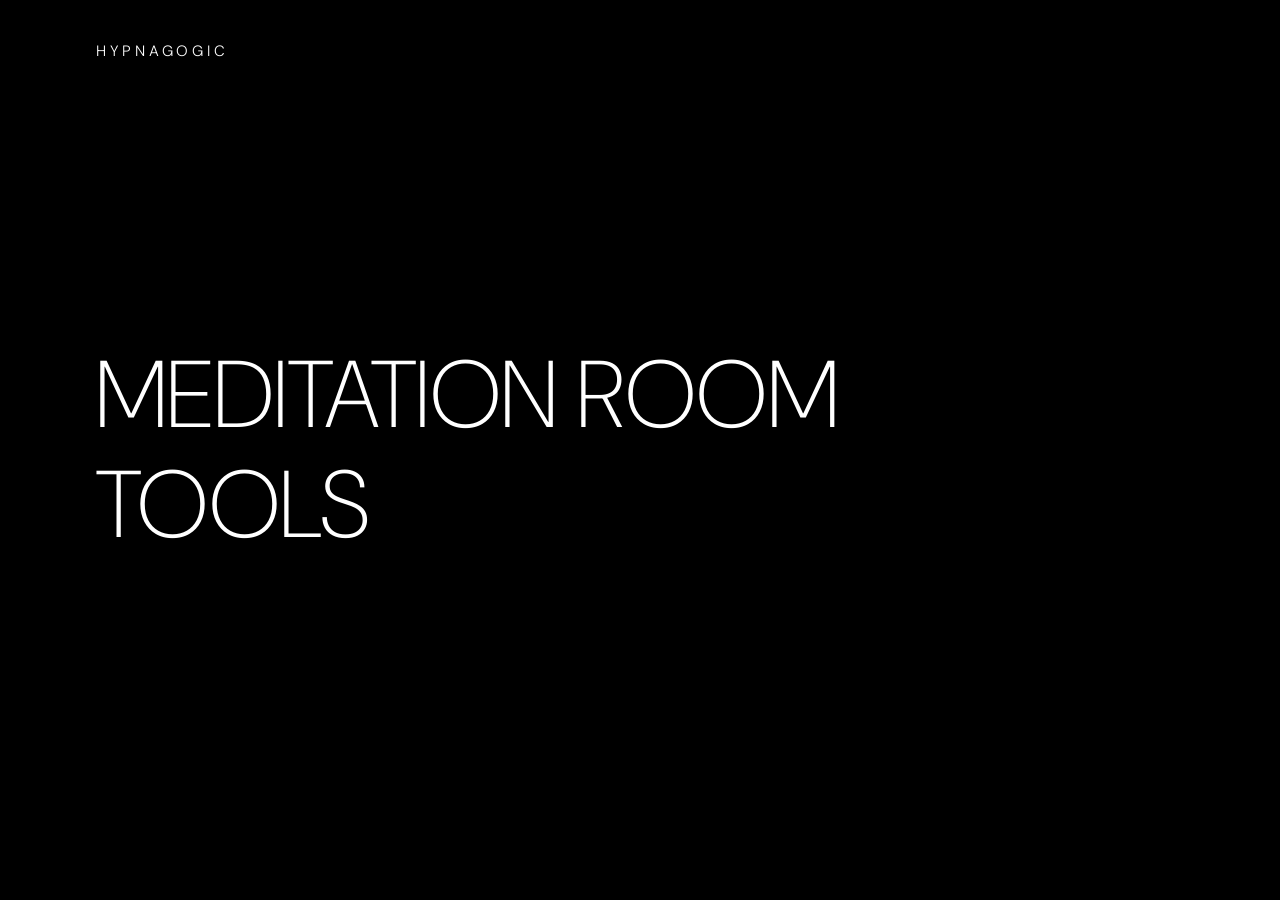
<file: site/index.html>
<!doctype html>
<html lang="en">
<head>
<meta charset="utf-8">
<meta name="viewport" content="width=device-width, initial-scale=1">
<title>HYPNAGOGIC</title>
<link rel="icon" type="image/svg+xml" href="assets/favicon.svg?v=3">
<link rel="preconnect" href="https://fonts.gstatic.com" crossorigin>
<link rel="stylesheet" href="https://fonts.googleapis.com/css2?family=DM+Sans:wght@200;300&amp;display=swap">
<style>
  /* 현관 — 검은 방 하나에 문 두 개. 여기는 테마가 없다, 밤뿐이다. */
  * { margin: 0; padding: 0; box-sizing: border-box; }
  html, body { height: 100%; }
  body {
    background: #000;
    color: #fff;
    font-family: 'DM Sans', -apple-system, BlinkMacSystemFont, 'Helvetica Neue', sans-serif;
    -webkit-font-smoothing: antialiased;
    display: flex;
    flex-direction: column;
    justify-content: center;
    overflow: hidden;
  }

  .mark {
    position: fixed;
    top: clamp(28px, 4.5vh, 46px);
    left: var(--gut);
    font-size: 15px;
    font-weight: 300;
    letter-spacing: 0.26em;
    text-transform: uppercase;
    color: #fff;
    text-decoration: none;
  }

  :root { --gut: clamp(26px, 8vw, 96px); }

  nav { padding-left: var(--gut); }

  nav a {
    display: block;
    width: max-content;
    max-width: 100%;
    font-size: clamp(2.1rem, 7.4vw, 6rem);
    font-weight: 200;
    line-height: 1.16;
    letter-spacing: 0.005em;
    text-transform: uppercase;
    color: #fff;
    text-decoration: none;
    transition: opacity 0.45s ease, transform 0.45s ease;
  }

  /* 하나에 손을 얹으면 나머지는 물러선다 */
  nav:hover a { opacity: 0.3; }
  nav a:hover { opacity: 1; transform: translateX(0.14em); }

  nav a:focus-visible { opacity: 1; outline: 1px solid #fff; outline-offset: 10px; }

  @media (prefers-reduced-motion: reduce) {
    nav a { transition: opacity 0.45s ease; }
    nav a:hover { transform: none; }
  }
</style>
</head>
<body>

<a class="mark" href="/">hypnagogic</a>

<nav>
  <a href="room/">Meditation Room</a>
  <a href="tools/">Tools</a>
</nav>

</body>
</html>
</file>
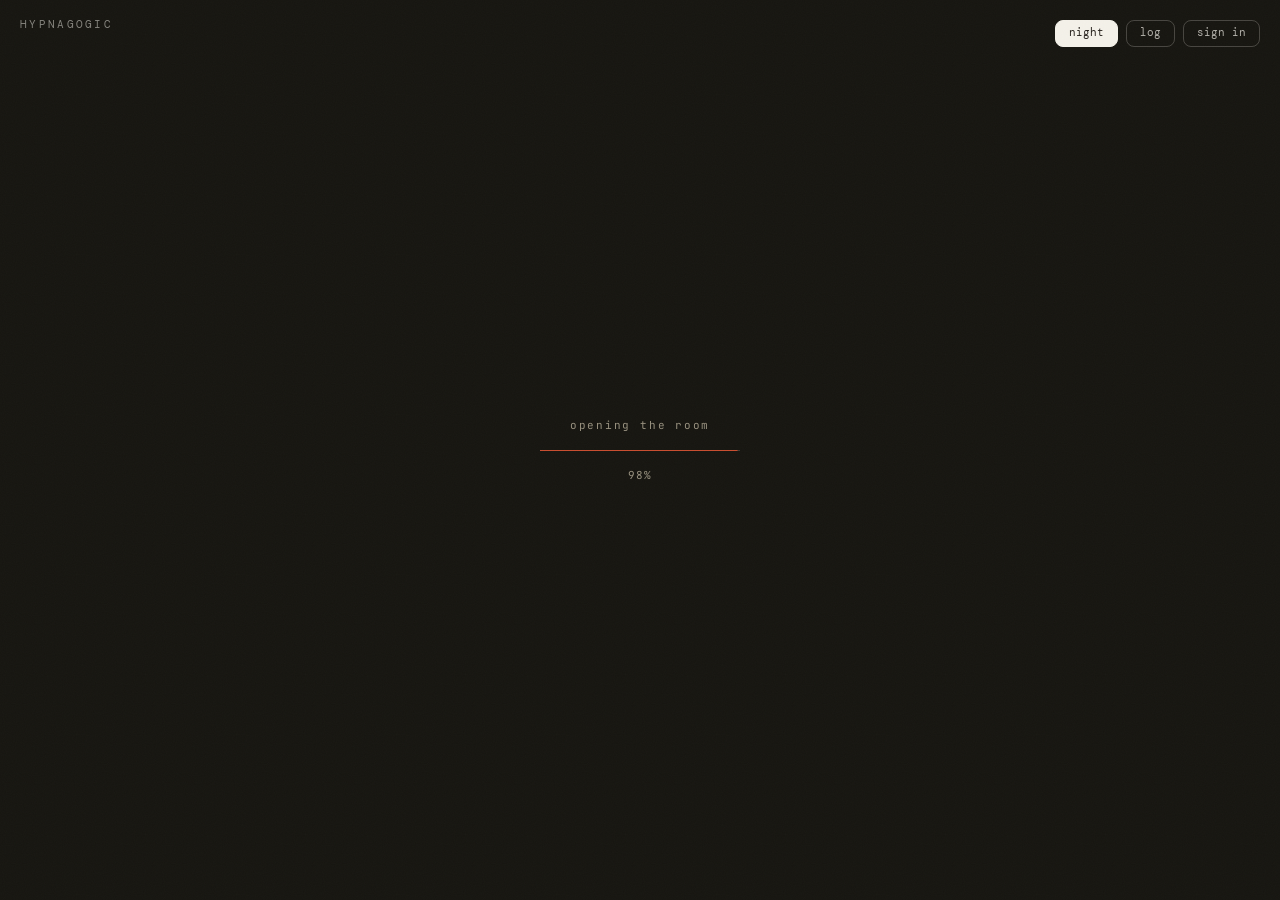
<file: site/room/index.html>
<!doctype html>
<html lang="en">
<head>
<meta charset="utf-8">
<meta name="viewport" content="width=device-width, initial-scale=1">
<title>HYPNAGOGIC — meditation room</title>
<link rel="icon" type="image/svg+xml" href="../assets/favicon.svg?v=3">
<script>(function(){try{localStorage.removeItem('am-theme')}catch(e){}
function clock(){var h=new Date().getHours();return(h>=6&&h<19)?'day':'night'}
function apply(){var ov=null;try{ov=localStorage.getItem('am-theme-override')}catch(e){}
var c=clock();if(ov===c){try{localStorage.removeItem('am-theme-override')}catch(e){}ov=null}
document.documentElement.dataset.theme=ov||c}
apply();addEventListener('storage',function(e){if(e.key==='am-theme-override')apply()});setInterval(apply,60000)
/* 작은 화면 표식 — 폰에서는 필름 바깥이 극장처럼 검다, 낮이든 밤이든.
   첫 페인트 전에 걸어야 로딩 한 장부터 검게 뜬다. room2d.js 의 SMALL 과 같은 잣대 */
if(Math.max(screen.width,screen.height)<1100)document.documentElement.dataset.small='1'})()</script>
<link rel="preconnect" href="https://fonts.gstatic.com" crossorigin>
<link rel="stylesheet" href="https://fonts.googleapis.com/css2?family=JetBrains+Mono:wght@400;500&amp;display=swap">
<link rel="stylesheet" href="https://fonts.googleapis.com/css2?family=Instrument+Serif:ital@0;1&amp;family=DM+Mono:wght@300;400;500&amp;family=DM+Sans:wght@300;400;500&amp;display=swap">
<link rel="stylesheet" href="../assets/style.css?v=26">
<style>
  html, body { height: 100%; overflow: hidden; }
  /* 마당 — 4K 스틸의 backdrop 핑크와 한 몸 (렌더 실측 #E6CBC4) */
  body { background: #e6cbc4; }
  [data-theme="night"] body { background: var(--paper); }

  /* 로딩 — 섬이 다 지어질 때까지 한지 한 장 */
  .load { position: fixed; inset: 0; z-index: 5; background: #e6cbc4;
    display: flex; flex-direction: column; align-items: center; justify-content: center; gap: 14px;
    transition: opacity 0.7s ease, background 0.5s ease; }
  [data-theme="night"] .load { background: var(--paper); }

  /* 폰 — 필름 바깥은 극장처럼 검다. 로딩 한 장도 같은 검정에서 열리고,
     그 위의 글씨는 밤의 것을 빌려 입는다(변수를 여기서 다시 매면 자식이 따라온다) */
  [data-small] body, [data-small] .load { background: #000; }
  [data-small] .load {
    --ink2: #97907E;
    --hair: rgba(229, 223, 208, 0.20);
    --seal: #C94D2F;
  }
  .load.out { opacity: 0; pointer-events: none; }
  .load .l-txt { font-family: var(--mono); font-size: 11px; letter-spacing: 0.16em; color: var(--ink2); }
  .load .l-rail { width: 200px; height: 1px; background: var(--hair); }
  .load .l-rail i { display: block; height: 100%; background: var(--seal); transform-origin: left; transform: scaleX(0); }
  .load .l-pct { font-family: var(--mono); font-size: 11px; letter-spacing: 0.12em; color: var(--ink2); font-variant-numeric: tabular-nums; }

  /* 폰으로 든 손님에게 거는 한마디 — 방은 넓게 지어졌다고. 한 번 접으면 다시 안 뜬다 */
  .wide[hidden] { display: none; }
  .wide { position: fixed; inset: 0; z-index: 40; display: flex; align-items: center; justify-content: center;
    opacity: 0; transition: opacity 0.5s ease; }
  .wide.in { opacity: 1; }
  .wide-back { position: absolute; inset: 0; background: rgba(0, 0, 0, 0.74); }
  .wide-card { position: relative; margin: 0 26px; max-width: 320px; padding: 20px 21px 17px;
    display: flex; flex-direction: column; gap: 11px; border-radius: 12px;
    background: var(--s3-raised); border: 1px solid var(--s3-raised-line); }
  .wide-eyebrow { font: 400 9.5px/1 var(--s3-mono); letter-spacing: 0.22em; text-transform: uppercase; color: var(--s3-ink45); }
  .wide-txt { font: 400 12.5px/1.65 var(--s3-mono); color: var(--s3-ink70); }
  .wide-ok { align-self: flex-start; margin-top: 3px; padding: 8px 15px; border-radius: 8px;
    background: none; border: 1px solid var(--s3-line); color: var(--s3-ink70);
    font: 400 10.5px/1 var(--s3-mono); }
</style>
</head>
<body>

<a class="s3-home" href="../">hypnagogic</a>

<div class="scene" aria-label="the room — every object does one thing"></div>

<div class="load" id="amLoad" role="status" aria-label="loading the room">
  <span class="l-txt">opening the room</span>
  <span class="l-rail"><i id="amLoadFill"></i></span>
  <span class="l-pct" id="amLoadPct">0%</span>
</div>
<script>(function(){
  var box=document.getElementById('amLoad'),pct=document.getElementById('amLoadPct'),fill=document.getElementById('amLoadFill');
  var t0=Date.now(),target=5,prog=0,done=false;
  /* 진짜 바이트로 차오른다 — 방을 이루는 것 전부를 끝까지 받는 동안의 비율(am-progress).
     다 받고 첫 프레임까지 디코드되면 am-ready 가 100 을 채운다. 숨 고르기는 없다:
     이 막대가 다 차면 방 안에서 더 받을 것이 남아 있지 않다 */
  addEventListener('am-progress',function(e){target=Math.max(target,4+e.detail*94)});
  addEventListener('am-ready',function(){target=100});
  if(document.documentElement.dataset.amReady)target=100;
  setTimeout(function(){target=100},52000); /* 안전핀 — 회선이 죽어도 마당은 열린다(room2d 천장 45s 뒤) */
  var iv=setInterval(function(){
    prog=Math.min(target,prog+(target-prog)*0.14+0.15);
    pct.textContent=Math.floor(prog)+'%';
    fill.style.transform='scaleX('+(prog/100)+')';
    if(prog>99.4&&target===100&&Date.now()-t0>850&&!done){
      done=true;clearInterval(iv);
      pct.textContent='100%';fill.style.transform='scaleX(1)';
      setTimeout(function(){box.classList.add('out')},200);
      setTimeout(function(){box.remove()},1150);
    }
  },50);
})()</script>

<div class="wide" id="amWide" role="dialog" aria-labelledby="amWideTxt" hidden>
  <div class="wide-back"></div>
  <div class="wide-card">
    <div class="wide-eyebrow">before you come in</div>
    <p class="wide-txt" id="amWideTxt">the room was built wide. on a phone you see it
      through a letterbox — a desktop opens the whole of it.</p>
    <button type="button" class="wide-ok">come in anyway</button>
  </div>
</div>
<script>(function(){
  /* 폰에서만, 그리고 한 번만 — 접은 기억은 브라우저가 들고 있는다 */
  if(document.documentElement.dataset.small!=='1')return;
  try{if(localStorage.getItem('am-wide-notice'))return}catch(e){}
  var box=document.getElementById('amWide'),shown=false;
  function show(){if(shown)return;shown=true;box.hidden=false;
    requestAnimationFrame(function(){box.classList.add('in')})}
  function hide(){box.classList.remove('in');
    setTimeout(function(){box.hidden=true},550);
    try{localStorage.setItem('am-wide-notice','1')}catch(e){}}
  /* 방이 열리고 한 박자 뒤에 — 로딩 한 장과 겹치지 않게. 필름이 끝내 안 풀려도 말은 건넨다 */
  if(document.documentElement.dataset.amReady)setTimeout(show,1400);
  else addEventListener('am-ready',function(){setTimeout(show,1400)},{once:true});
  setTimeout(show,53000);
  box.querySelector('.wide-ok').addEventListener('click',hide);
  box.querySelector('.wide-back').addEventListener('click',hide);
})()</script>

<script src="../assets/ambient.js?v=9"></script>
<script src="../assets/room2d.js?v=26" defer></script>
<script src="../assets/session.js?v=10" defer></script>
<script src="../assets/vendor/supabase-2.js" defer></script>
<script src="../assets/auth.js?v=2" defer></script>
</body>
</html>
</file>
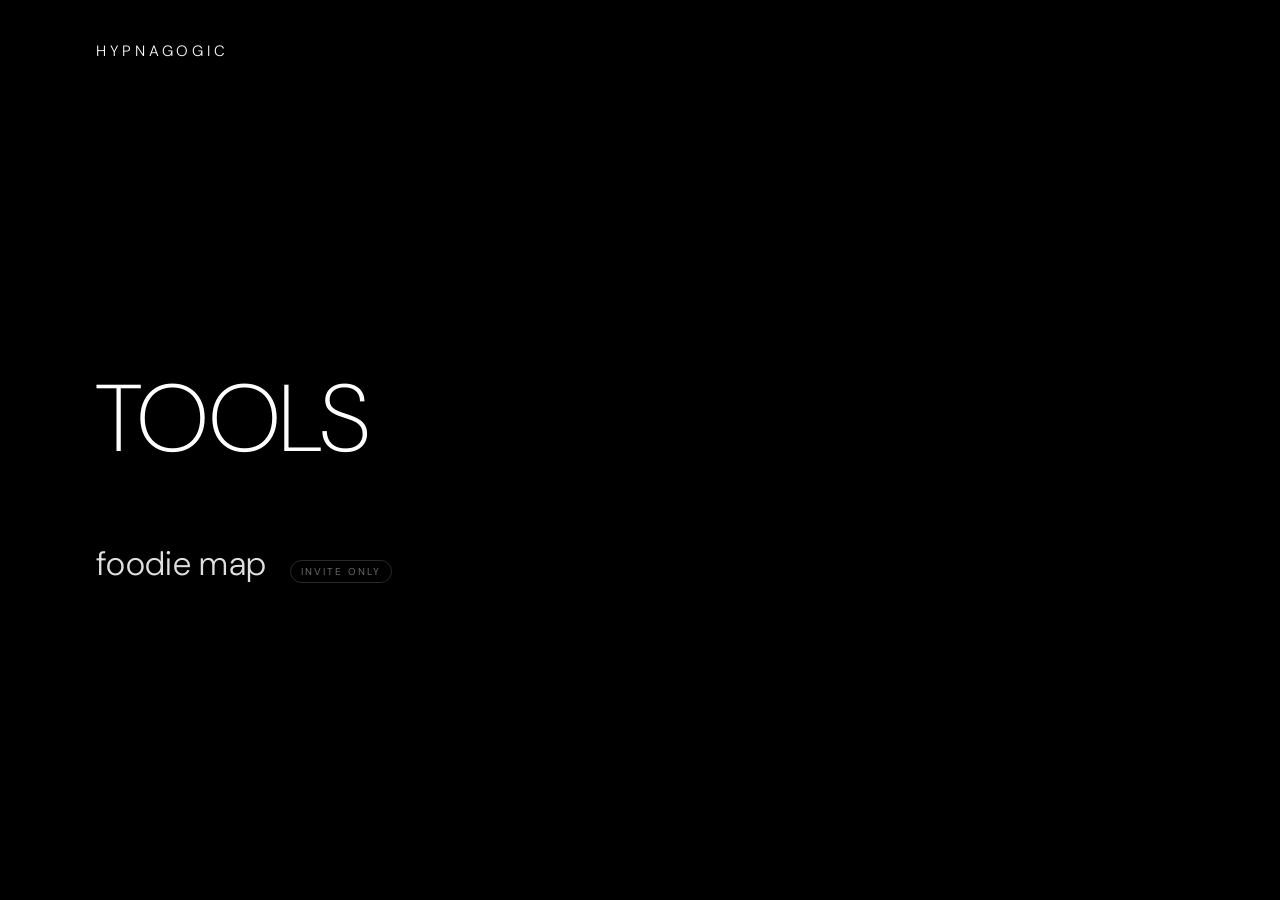
<file: site/tools/index.html>
<!doctype html>
<html lang="en">
<head>
<meta charset="utf-8">
<meta name="viewport" content="width=device-width, initial-scale=1">
<title>HYPNAGOGIC — tools</title>
<meta name="description" content="Things I built and still use.">
<link rel="icon" type="image/svg+xml" href="../assets/favicon.svg?v=3">
<link rel="preconnect" href="https://fonts.gstatic.com" crossorigin>
<link rel="stylesheet" href="https://fonts.googleapis.com/css2?family=DM+Sans:wght@200;300;400&amp;display=swap">
<style>
  /* 목록 하나. 문은 각자 알아서 지킨다 — 여긴 아무것도 잠그지 않는다. */
  * { margin: 0; padding: 0; box-sizing: border-box; }
  :root { --gut: clamp(26px, 8vw, 96px); --dim: rgba(255,255,255,0.42); --line: rgba(255,255,255,0.16); }
  html { height: 100%; }
  body {
    min-height: 100%;
    background: #000; color: #fff;
    font-family: 'DM Sans', -apple-system, BlinkMacSystemFont, 'Helvetica Neue', sans-serif;
    -webkit-font-smoothing: antialiased;
    display: flex; flex-direction: column; justify-content: center;
    padding: clamp(96px, 18vh, 160px) var(--gut) clamp(56px, 12vh, 96px);
  }
  .mark { position: fixed; top: clamp(28px, 4.5vh, 46px); left: var(--gut);
    font-size: 15px; font-weight: 300; letter-spacing: 0.26em; text-transform: uppercase;
    color: #fff; text-decoration: none; }
  h1 { font-size: clamp(2.1rem, 7.4vw, 6rem); font-weight: 200; line-height: 1.16;
    letter-spacing: 0.005em; text-transform: uppercase; }

  ul { list-style: none; margin-top: clamp(2em, 6vh, 3.4em); }

  /* 줄 사이에 선이 없으므로 이름을 늘려 태그와 화살표를 오른쪽 끝까지 밀면
     그 사이가 허공이 된다. 행을 내용 폭에 맞춰 왼쪽으로 모아 붙여 둔다. */
  a.item {
    display: grid;
    grid-template-columns: auto auto auto;
    align-items: baseline;
    column-gap: clamp(12px, 3vw, 24px);
    width: max-content; max-width: 100%;
    padding: clamp(10px, 1.6vh, 16px) 0;
    color: #fff; text-decoration: none;
    transition: padding-left .25s ease, color .25s ease;
  }
  a.item:hover { padding-left: 12px; }
  a.item:hover .name { color: #fff; }
  a.item:hover .arrow { opacity: 1; transform: translateX(0); }

  .name { font-size: clamp(1.25rem, 3.6vw, 2.1rem); font-weight: 300; letter-spacing: 0.01em;
    color: rgba(255,255,255,0.88); transition: color .25s ease; }
  .tag { font-size: 10px; font-weight: 400; letter-spacing: 0.2em; text-transform: uppercase;
    color: var(--dim); border: 1px solid var(--line); border-radius: 999px; padding: 4px 10px; }
  .arrow { font-size: 15px; color: var(--dim); opacity: 0; transform: translateX(-6px);
    transition: opacity .25s ease, transform .25s ease; }
  @media (hover: none) { .arrow { opacity: 1; transform: none; } }
</style>
</head>
<body>
<a class="mark" href="/">hypnagogic</a>

<h1>Tools</h1>

<ul>
  <li>
    <a class="item" href="/tools/foodiemap/">
      <span class="name">foodie map</span>
      <span class="tag">invite only</span>
      <span class="arrow">&rarr;</span>
    </a>
  </li>
</ul>
</body>
</html>
</file>
<file: site/assets/style.css>
/* ── Meditation room · 프로토타입 v0 ─────────────────────────
   낮 = 한지, 밤 = 먹지. 주사(朱砂)는 낙관처럼 한 번.
   본편(Astro)에서는 폰트 셀프호스트 + 한글 서브셋으로 교체.
   여기엔 지금 쓰는 것만 산다 — 옛 마당(2D)·지운 페이지들의 스타일은 git 히스토리에. */

@font-face {
  font-family: 'MaruBuri';
  src: url(https://hangeul.pstatic.net/hangeul_static/webfont/MaruBuri/MaruBuri-Regular.woff2) format('woff2');
  font-weight: 400;
  font-display: swap;
}
@font-face {
  font-family: 'MaruBuri';
  src: url(https://hangeul.pstatic.net/hangeul_static/webfont/MaruBuri/MaruBuri-SemiBold.woff2) format('woff2');
  font-weight: 600;
  font-display: swap;
}
@font-face {
  font-family: 'MaruBuri';
  src: url(https://hangeul.pstatic.net/hangeul_static/webfont/MaruBuri/MaruBuri-Bold.woff2) format('woff2');
  font-weight: 700;
  font-display: swap;
}

:root {
  --paper: #F5F1E8;
  --ink: #29241B;
  --ink2: #6F675A;
  --hair: rgba(41, 36, 27, 0.18);
  --hair-soft: rgba(41, 36, 27, 0.09);
  --seal: #B8371E;
  --seal-t: #F7F1E6;

  --serif: 'MaruBuri', 'AppleMyungjo', 'Noto Serif KR', Georgia, serif;
  --mono: 'JetBrains Mono', ui-monospace, 'SF Mono', Menlo, monospace;
}
[data-theme="night"] {
  --paper: #161510;
  --ink: #E5DFD0;
  --ink2: #97907E;
  --hair: rgba(229, 223, 208, 0.20);
  --hair-soft: rgba(229, 223, 208, 0.09);
  --seal: #C94D2F;
  --seal-t: #F7F1E6;
}

* { box-sizing: border-box; }
html { background: var(--paper); }
/* 손끝의 회색 그림자 — iOS 사파리는 눌린 것 위에 반투명 회색(-webkit-tap-highlight-color)을 한 겹 얹는데,
   그 모양은 물건이 아니라 물건의 바운딩 박스, 즉 직사각형이다(핫스팟 폴리곤·뒷막·칩 모두). 물건은 명패로,
   칩은 제 눌림색으로 답하니 시스템 것은 끈다. 상속되는 속성이라 여기 한 번이면 SVG 안까지 닿는다 */
html { -webkit-tap-highlight-color: transparent; }
body {
  margin: 0;
  background: var(--paper);
  color: var(--ink);
  font-family: var(--serif);
  font-size: 16.5px;
  line-height: 1.9;
  transition: background 0.5s ease, color 0.5s ease;
}
/* 한지 결 */
body::before {
  content: "";
  position: fixed;
  inset: 0;
  z-index: 40;
  pointer-events: none;
  opacity: 0.028;
  background-image: url("data:image/svg+xml,%3Csvg xmlns='http://www.w3.org/2000/svg' width='160' height='160'%3E%3Cfilter id='n'%3E%3CfeTurbulence type='fractalNoise' baseFrequency='0.9' numOctaves='2'/%3E%3C/filter%3E%3Crect width='160' height='160' filter='url(%23n)'/%3E%3C/svg%3E");
}

a { color: var(--ink); text-decoration: underline; text-underline-offset: 3px; text-decoration-color: var(--hair); }
a:hover { text-decoration-color: var(--seal); }
a:focus-visible, button:focus-visible { outline: 2px solid var(--seal); outline-offset: 3px; border-radius: 1px; }
::selection { background: color-mix(in srgb, var(--seal) 22%, transparent); }

.wrap { max-width: 680px; margin: 0 auto; padding: 0 24px; }

/* ── 머리 ── */
.site-head {
  display: flex;
  align-items: center;
  gap: 22px;
  padding-top: 30px;
}
.seal-mini {
  height: 171px;
  flex-shrink: 0;
  display: block;
  text-decoration: none;
}
.seal-mini img { display: block; height: 100%; width: auto; border-radius: 2px; }
.seal-mini:hover img { transform: translate(0.6px, -0.4px); }  /* 글리치가 살짝 어긋난다 */

/* ══ 방 (홈 씬) — 화면 전체가 방이다: 프리렌더 클립 + 핫스팟 ═══════
   필름이 화면을 커버로 가득 덮으므로 마당색은 로딩 한 숨 동안만 보인다 */
.scene {
  position: fixed;
  inset: 0;
  background: #e6cbc4;
}
/* 세로 화면에서 필름 위아래로 남는 자리 — 필름 가장자리 실측색이라 이음새가 눈에 안 걸린다
   (낮 #E8CEC6 ≈ 위 #e6cbc4 / 밤은 필름 밤하늘 #06050A~#130C0D 사이) */
[data-theme="night"] .scene { background: #0a0809; }
/* 폰에서는 그 자리가 넓다 — 세로로 들면 필름 위아래로 화면의 3분의 2가 남는다.
   그 넓이를 마당색으로 채우면 방이 사진 한 장처럼 떠 버리므로, 극장처럼 검게 둔다
   (낮이든 밤이든. 표식은 room/index.html 의 머리 스크립트가 첫 페인트 전에 건다) */
[data-small] .scene { background: #000; }

/* 세로 화면 — 방은 16:9로 누운 필름이라 커버로는 다 안 들어온다. layout()이 방이
   통째로 보이는 배율까지 물러서고, 위아래 남는 자리는 위 .scene 의 마당색이 받는다 */
.frame {
  position: absolute;
  transition: transform 1.15s cubic-bezier(0.3, 0, 0.15, 1);
}
.frame.sit { transform: scale(1.06); }             /* 앉기 — 방석 쪽으로 한 발짝 부푼다 (원점은 JS가 방석에) */
.frame img {
  position: absolute;
  inset: 0;
  width: 100%;
  height: 100%;
  display: block;
  user-select: none;
  -webkit-user-drag: none;
}
/* 밤낮 클립 — 스틸과 같은 상자에 겹친다. 핫스팟(hotmap)이 위에 있어
   전환 중에도 물건들은 계속 만질 수 있다 */
.frame video {
  position: absolute;
  inset: 0;
  width: 100%;
  height: 100%;
  display: block;
  pointer-events: none;
}
.frame video[hidden] { display: none; }
/* 반딧불 롤 — 검은 필름을 screen으로 겹치면 빛나는 점만 방 위에 얹힌다.
   밤에만 스르륵 떠오르고(.on), 낮에는 투명한 채 멈춰 있다 */
.frame video.ff {
  mix-blend-mode: screen;
  opacity: 0;
  transition: opacity 1.4s ease;
}
.frame video.ff.on { opacity: 1; }
/* 핫스팟 — 스틸 위에 겹친 투명 SVG 히트맵. 물건은 꿈쩍도 않고,
   폴리곤(블렌더 실루엣 실측)이 커서와 키보드만 받는다 */
.hotmap { position: absolute; inset: 0; width: 100%; height: 100%; display: block; }
.hotmap polygon { fill: transparent; cursor: pointer; outline: none; }
.hotmap polygon:focus-visible { stroke: var(--seal); stroke-width: 3; stroke-dasharray: 10 8; }
.frame.dev .hotmap polygon { fill: rgba(196, 85, 47, 0.28); stroke: #c4552f; stroke-width: 2.5; }   /* ?dev — 폴리곤 검산 */
/* 오브젝트 호버 명패 — 이름 · 점 · 액션 (handoff 2: Object hover label 스펙) */
.plate3d[hidden] { display: none; }
.plate3d {
  position: absolute;
  transform: translate(-50%, -100%);
  display: flex;
  align-items: center;
  gap: 9px;
  white-space: nowrap;
  padding: 9px 14px;
  border-radius: 8px;
  background: rgba(246, 243, 236, 0.94);
  border: 1px solid rgba(58, 44, 37, 0.14);
  box-shadow: 0 4px 14px rgba(58, 44, 37, 0.12);
  font-family: var(--s3-mono);
  pointer-events: none;
  z-index: 5;
  animation: plate3d-in 120ms ease;
}
.plate3d b { font-weight: 500; font-size: 12.5px; line-height: 1; color: #3a2c25; }
.plate3d i { width: 4px; height: 4px; border-radius: 50%; background: #6b4136; flex: none; }
.plate3d span { font-weight: 400; font-size: 12.5px; line-height: 1; color: rgba(58, 44, 37, 0.5); }
@keyframes plate3d-in {
  from { opacity: 0; transform: translate(-50%, calc(-100% + 6px)); }
  to { opacity: 1; transform: translate(-50%, -100%); }
}
[data-theme="night"] .plate3d {
  background: rgba(31, 27, 23, 0.94);
  border-color: rgba(244, 241, 233, 0.12);
  box-shadow: none;
}
[data-theme="night"] .plate3d b { color: #f4f1e9; }
[data-theme="night"] .plate3d i { background: #e3d8c4; }
[data-theme="night"] .plate3d span { color: rgba(244, 241, 233, 0.5); }

@media (prefers-reduced-motion: reduce) {
  body { transition: none; }
  .plate3d { animation: none; }
  .frame { transition: none; }
}

/* ══ 세션 흐름 — 3a 시간 고르기 → 3b 앉기 → 3c 기록 ═══════════
   스펙: design_handoff_meditation_room/README.md (high-fidelity).
   낮은 크림(#f0ece2) 세계, 밤은 2a의 먹빛(#26211c) 세계.
   화면 전환은 body[data-s3]가, 등장은 body.s3-ready가 쥔다. */

:root {
  --s3-serif: 'Instrument Serif', Georgia, serif;
  --s3-mono: 'DM Mono', ui-monospace, Menlo, monospace;
  --s3-bg: #e6cbc4;                 /* 마당의 종이색 — 4K 스틸 backdrop 실측 #E6CBC4 */
  --s3-bg-r: 230, 203, 196;
  --s3-scrim-r: 230, 203, 196;      /* 3a 아랫단 스크림 — 씬 종이색으로 녹는다 */
  --s3-scrim-solid: #e6cbc4;
  --s3-dim-r: 224, 196, 189;        /* 3b 방사형 스크림 밑색 */
  --s3-ink: #3a2c25;
  --s3-ink70: rgba(58, 44, 37, 0.70);
  --s3-ink62: rgba(58, 44, 37, 0.62);
  --s3-ink50: rgba(58, 44, 37, 0.50);
  --s3-ink45: rgba(60, 45, 38, 0.45);
  --s3-ink42: rgba(60, 45, 38, 0.42);
  --s3-ink38: rgba(60, 45, 38, 0.38);
  --s3-ink35: rgba(58, 44, 37, 0.35);
  --s3-line: rgba(58, 44, 37, 0.20);
  --s3-line-hover: rgba(58, 44, 37, 0.35);
  --s3-pill-line: rgba(58, 44, 37, 0.22);
  --s3-row-line: rgba(58, 44, 37, 0.12);
  --s3-row-line2: rgba(58, 44, 37, 0.08);
  --s3-divider: rgba(58, 44, 37, 0.14);
  --s3-fill: #3a2c25;
  --s3-on-fill: #f0ece2;
  --s3-cta: #6b4136;
  --s3-cta-hover: #5c382e;
  --s3-on-cta: #f6f3ec;
  --s3-orange: #c4552f;
  --s3-ring: rgba(107, 65, 54, 0.20);
  --s3-home-line: rgba(107, 65, 54, 0.30);
  --s3-home-ink: #6b4136;
  --s3-raised: rgba(246, 243, 236, 0.90);
  --s3-raised-line: rgba(58, 44, 37, 0.10);
  --s3-hm0: #d1c0b2; --s3-hm1: #dcbfa9; --s3-hm2: #dd9b78; --s3-hm3: #cf6f43; --s3-hm4: #b8481f;
  --s3-tip-bg: rgba(38, 30, 26, 0.92);
  --s3-tip-ink: #f0ece2;
}
/* 폰은 낮에도 밤의 옷을 입는다 — 필름 바깥이 검으니 그 위에 서는 세션 UI(칩·픽커·
   기록)도 먹지 위의 색이라야 읽힌다. 필름 위에 서는 명패만은 낮의 옷 그대로다
   (아래 [data-theme="night"] .plate3d 는 이 목록과 별개라 밤에만 걸린다) */
[data-theme="night"], [data-small] {
  --s3-bg: #26211c;
  --s3-bg-r: 38, 33, 28;
  --s3-scrim-r: 22, 21, 16;
  --s3-scrim-solid: #161510;
  --s3-dim-r: 30, 22, 18;
  --s3-ink: #f4f1e9;
  --s3-ink70: rgba(244, 241, 233, 0.70);
  --s3-ink62: rgba(244, 241, 233, 0.62);
  --s3-ink50: rgba(244, 241, 233, 0.50);
  --s3-ink45: rgba(244, 241, 233, 0.50);   /* 먹지 위에선 반 톤 밝힌다 */
  --s3-ink42: rgba(244, 241, 233, 0.45);
  --s3-ink38: rgba(244, 241, 233, 0.38);
  --s3-ink35: rgba(244, 241, 233, 0.35);
  --s3-line: rgba(244, 241, 233, 0.22);
  --s3-line-hover: rgba(244, 241, 233, 0.40);
  --s3-pill-line: rgba(244, 241, 233, 0.24);
  --s3-row-line: rgba(244, 241, 233, 0.14);
  --s3-row-line2: rgba(244, 241, 233, 0.08);
  --s3-divider: rgba(244, 241, 233, 0.14);
  --s3-fill: #f4f1e9;
  --s3-on-fill: #26211c;
  --s3-cta: #f4f1e9;
  --s3-cta-hover: #e4dfd2;
  --s3-on-cta: #26211c;
  --s3-orange: #d9572a;
  --s3-ring: rgba(240, 236, 226, 0.28);
  --s3-home-line: rgba(244, 241, 233, 0.30);
  --s3-home-ink: rgba(244, 241, 233, 0.85);
  --s3-raised: rgba(38, 33, 28, 0.92);
  --s3-raised-line: rgba(244, 241, 233, 0.14);
  --s3-hm0: #332d27; --s3-hm1: #5c2f20; --s3-hm2: #8a3a22; --s3-hm3: #b34724; --s3-hm4: #d9572a;
  --s3-tip-bg: rgba(246, 243, 236, 0.95);
  --s3-tip-ink: #29241b;
}

/* ── 화면 전환 ── */
.s3a, .s3b, .s3c, .s3-nav, .s3-home {
  opacity: 0; visibility: hidden;
  transition: opacity 0.55s ease, visibility 0s linear 0.6s;
}
body.s3-ready[data-s3="pick"] .s3a,
body.s3-ready[data-s3="sitting"] .s3b,
body.s3-ready[data-s3="log"] .s3c,
body.s3-ready[data-s3="room"] .s3-nav,
body.s3-ready[data-s3="pick"] .s3-nav,
body.s3-ready[data-s3="log"] .s3-nav,
body.s3-ready[data-s3="room"] .s3-home,
body.s3-ready[data-s3="pick"] .s3-home,
body.s3-ready[data-s3="log"] .s3-home {
  opacity: 1; visibility: visible;
  transition: opacity 0.55s ease;
}
body.s3-ready[data-s3="sitting"] .s3b { transition: opacity 0.8s ease 0.45s; }  /* 카메라가 방석 앞에 닿을 즈음 */
.scene { transition: filter 0.8s ease; }
body[data-s3="sitting"] .scene { filter: saturate(0.85); }

.s3 button { cursor: pointer; }   /* 배경·테두리는 각 단추가 스스로 입는다 — 리셋이 이기면 안 된다 */

/* ── 3a 시간 고르기 ── */
.s3a { position: fixed; inset: 0; pointer-events: none; }
/* 알약 뒤의 빈 화면 — 여기를 누르면 고르지 않고 방으로 돌아간다.
   스크림(z4)은 pointer-events를 물려받아 투명하므로 클릭이 이 판까지 내려온다 */
.s3a-back { position: absolute; inset: 0; z-index: 3; pointer-events: auto; }
.s3a-scrim {
  position: absolute; left: 0; right: 0; bottom: 0; height: 210px; z-index: 4;
  background: linear-gradient(rgba(var(--s3-scrim-r), 0), rgba(var(--s3-scrim-r), 0.85) 40%, var(--s3-scrim-solid) 74%);
}
.s3a-stack {
  position: absolute; left: 50%; bottom: 34px; transform: translateX(-50%); z-index: 6;
  display: flex; flex-direction: column; align-items: center; gap: 16px;
  pointer-events: auto;
}
.s3-eyebrow { font: 400 10px/1 var(--s3-mono); letter-spacing: 0.24em; text-transform: uppercase; color: var(--s3-ink45); }
.s3a-pills { display: flex; gap: 9px; }
.s3-pill {
  padding: 11px 20px; border-radius: 22px; background: none;
  border: 1px solid var(--s3-pill-line);
  color: var(--s3-ink62); font: 400 12px/1 var(--s3-mono); white-space: nowrap;
  transition: border-color 0.12s ease, background 0.12s ease, color 0.12s ease;
}
.s3-pill:hover { border-color: var(--s3-line-hover); }
.s3-pill[aria-pressed="true"] { background: var(--s3-fill); border-color: var(--s3-fill); color: var(--s3-on-fill); }
.s3-pill input {                                   /* 커스텀 알약 속 분(分) 입력 — 알약이 곧 입력창 */
  font: inherit; color: inherit; background: none; border: 0; padding: 0; margin: 0;
  text-align: right; outline: none; caret-color: currentColor;
}
.s3a-begin {
  padding: 12px 30px; border-radius: 24px; border: 0;
  background: var(--s3-cta); color: var(--s3-on-cta);
  font: 400 12.5px/1 var(--s3-mono); white-space: nowrap;
  transition: background 0.12s ease;
}
.s3a-begin:hover { background: var(--s3-cta-hover); }
.s3a-hint { position: absolute; left: 20px; bottom: 18px; z-index: 6; font: 400 9.5px/1.6 var(--s3-mono); color: var(--s3-ink38); }

/* ── 공용 상단 우측 내비 (log · sound) ── */
.s3-nav { position: fixed; top: 20px; right: 20px; z-index: 26; display: flex; gap: 8px; pointer-events: auto; }
.s3-chip {
  padding: 7px 13px; border-radius: 8px; background: none;
  border: 1px solid var(--s3-line);
  font: 400 10.5px/1 var(--s3-mono); color: var(--s3-ink70);
  transition: border-color 0.12s ease, background 0.12s ease, color 0.12s ease;
}
.s3-chip:hover { border-color: var(--s3-line-hover); }
.s3-chip[aria-pressed="true"] { background: var(--s3-fill); border-color: var(--s3-fill); color: var(--s3-on-fill); }

/* 폰에서 가로로 들면 이 줄이 필름을 반쯤 밟는다 — 밝은 마당 위에서도 읽히게
   검은 판을 하나 깔아 준다(세로에서는 어차피 검은 여백 위라 티가 안 난다) */
[data-small] .s3-chip { background: rgba(6, 5, 8, 0.55); }
[data-small] .s3-chip[aria-pressed="true"] { background: var(--s3-fill); }
[data-small] .s3-home { text-shadow: 0 0 3px rgba(6, 5, 8, 0.75), 0 1px 12px rgba(6, 5, 8, 0.95); }

/* ── 현관으로 나가는 길 — 좌측 상단 워드마크. 칩 줄의 거울이라 박자를 같이 탄다 ── */
.s3-home {
  position: fixed; top: 20px; left: 20px; z-index: 26;
  font: 400 10.5px/1 var(--s3-mono); letter-spacing: 0.22em; text-transform: uppercase;
  color: var(--s3-ink45); text-decoration: none;
}
/* 합창(위 .s3a/.s3b/.s3c/.s3-nav 블록)보다 뒤에 서므로 transition 을 통째로 되돌려 준다 —
   여기서 색만 얹으면 등장·퇴장의 페이드가 사라지고 워드마크만 툭 꺼진다 */
.s3-home { transition: opacity 0.55s ease, visibility 0s linear 0.6s, color 0.14s ease; }
body.s3-ready[data-s3="room"] .s3-home,
body.s3-ready[data-s3="pick"] .s3-home,
body.s3-ready[data-s3="log"] .s3-home { transition: opacity 0.55s ease, color 0.14s ease; }
.s3-home:hover { color: var(--s3-home-ink); }

/* ── 3b 앉아 있는 동안 ── */
.s3b { position: fixed; inset: 0; z-index: 18; pointer-events: auto; }
.s3b-scrim {
  position: absolute; inset: 0;
  background: radial-gradient(circle at 50% 48%,
    rgba(var(--s3-dim-r), 0.9) 0%, rgba(var(--s3-dim-r), 0.72) 40%,
    rgba(var(--s3-dim-r), 0.4) 78%, rgba(var(--s3-dim-r), 0.2) 100%);
}
.s3b-state { position: absolute; top: 20px; left: 22px; font: 400 10px/1 var(--s3-mono); letter-spacing: 0.16em; text-transform: uppercase; color: var(--s3-ink42); }
.s3b-controls { position: absolute; top: 18px; right: 20px; display: flex; gap: 8px; align-items: center; }
.s3b-pause {
  width: 30px; height: 30px; border-radius: 50%; background: none; padding: 0;
  border: 1px solid var(--s3-line);
  display: grid; place-items: center;
  font-size: 9px; color: var(--s3-ink62);
  transition: border-color 0.12s ease;
}
.s3b-pause:hover { border-color: var(--s3-line-hover); }
.s3b-end {
  padding: 8px 13px; border-radius: 8px; background: none;
  border: 1px solid var(--s3-line);
  font: 400 10.5px/1 var(--s3-mono); color: var(--s3-ink70);
  transition: border-color 0.12s ease;
}
.s3b-end:hover { border-color: var(--s3-line-hover); }
.s3b-ring {
  position: absolute; left: 50%; top: 50%; width: 240px; height: 240px; margin: -120px 0 0 -120px;
  border-radius: 50%; border: 1px solid var(--s3-ring); opacity: 0.25;
}
body[data-s3="sitting"] .s3b-ring { animation: s3breathe 10s cubic-bezier(0.4, 0, 0.2, 1) infinite; }
body.s3-paused .s3b-ring { animation-play-state: paused; }
@keyframes s3breathe {                      /* 4초 들숨 / 6초 날숨 */
  0% { transform: scale(1); opacity: 0.2; }
  40% { transform: scale(1.06); opacity: 0.35; }
  100% { transform: scale(1); opacity: 0.2; }
}
.s3b-center { position: absolute; left: 50%; top: 50%; transform: translate(-50%, -50%); text-align: center; }
.s3b-timer { display: flex; justify-content: center; font: 400 82px/1 var(--s3-serif); color: var(--s3-ink); }
.s3b-timer span { width: 0.56em; text-align: center; }   /* 자리폭 고정 — 초가 바뀌어도 떨리지 않게 */
.s3b-timer span.c { width: 0.30em; }
.s3b-breath { position: relative; height: 10px; margin-top: 14px; font: 400 9.5px/1 var(--s3-mono); letter-spacing: 0.22em; text-transform: uppercase; color: var(--s3-ink45); }
.s3b-breath span { position: absolute; left: 50%; transform: translateX(-50%); white-space: nowrap; opacity: 0; transition: opacity 1.4s ease; }
.s3b-breath span.on { opacity: 1; }
.s3b-np {
  position: absolute; left: 50%; bottom: 22px; transform: translateX(-50%);
  display: flex; align-items: center; gap: 11px;
  padding: 9px 15px; border-radius: 22px;
  background: var(--s3-raised); border: 1px solid var(--s3-raised-line);
}
.s3b-np[hidden] { display: none; }
.s3b-np-disc { width: 24px; height: 24px; border-radius: 5px; background: var(--s3-orange); display: grid; place-items: center; }
.s3b-np-disc i { width: 8px; height: 8px; border-radius: 50%; background: #2b211c; box-shadow: 0 0 0 2px rgba(240, 236, 226, 0.6); }
.s3b-np-title { font: 400 10.5px/1 var(--s3-mono); color: var(--s3-ink70); }
.s3b-np-sep { font: 400 10.5px/1 var(--s3-mono); color: var(--s3-ink35); }
.s3b-np-vol { font: 400 10.5px/1 var(--s3-mono); color: var(--s3-ink50); }

/* ── 3c 기록 ── */
.s3c { position: fixed; inset: 0; z-index: 24; background: var(--s3-bg); overflow-y: auto; pointer-events: auto; transition: opacity 0.55s ease, visibility 0s linear 0.6s, background 0.5s ease; }
.s3c-inner { max-width: 1000px; margin: 0 auto; padding: 74px 30px 44px; display: flex; flex-direction: column; gap: 26px; }

/* 세션 직후 — 2a의 완결 상태가 헤더 자리를 대신한다. 방이 위쪽에 비쳐 보인다 */
body.s3-complete .s3c {
  background: linear-gradient(to bottom,
    rgba(var(--s3-bg-r), 0.60) 0, rgba(var(--s3-bg-r), 0.84) 300px, var(--s3-bg) 470px);
}
.s3c-complete { display: none; flex-direction: column; align-items: center; gap: 14px; padding-top: 22px; text-align: center; }
body.s3-complete .s3c-complete { display: flex; }
body.s3-complete .s3c-head, body.s3-complete .s3c-list { display: none; }
body.s3-complete .s3c-loglabel { display: flex; }
.s3c-c-eyebrow { font: 400 10px/1 var(--s3-mono); letter-spacing: 0.24em; text-transform: uppercase; color: var(--s3-ink50); }
.s3c-c-time { font: 400 92px/1 var(--s3-serif); color: var(--s3-ink); letter-spacing: 0.01em; }
.s3c-c-stats { display: flex; gap: 26px; margin-top: 6px; }
.s3c-c-stats .st { text-align: center; }
.s3c-c-stats .st b { display: block; font: 400 20px/1 var(--s3-serif); font-weight: 400; color: var(--s3-ink); }
.s3c-c-stats .st.hot b { color: var(--s3-orange); }
.s3c-c-stats .st i { display: block; margin-top: 7px; font: 400 9.5px/1 var(--s3-mono); font-style: normal; letter-spacing: 0.14em; text-transform: uppercase; color: var(--s3-ink42); }
.s3c-c-stats .div { width: 1px; background: var(--s3-divider); }
.s3c-c-btns { display: flex; gap: 9px; margin-top: 16px; }
.s3c-again { padding: 10px 18px; border-radius: 8px; border: 0; background: var(--s3-fill); color: var(--s3-on-fill); font: 400 11.5px/1 var(--s3-mono); }
.s3c-back { padding: 10px 18px; border-radius: 8px; background: none; border: 1px solid var(--s3-pill-line); color: var(--s3-ink70); font: 400 11.5px/1 var(--s3-mono); transition: border-color 0.12s ease; }
.s3c-back:hover { border-color: var(--s3-line-hover); }
.s3c-loglabel { display: none; justify-content: space-between; align-items: baseline; }
.s3c-loglabel .l { font: 400 14px/1 var(--s3-mono); letter-spacing: 0.02em; color: var(--s3-ink70); }
.s3c-loglabel .r { font: 400 10px/1 var(--s3-mono); color: var(--s3-ink38); }

.s3c-head { display: flex; align-items: flex-end; justify-content: space-between; }
.s3c-title { font: 400 27px/1 var(--s3-serif); color: var(--s3-ink); }
.s3c-sub { margin-top: 9px; font: 400 10.5px/1 var(--s3-mono); color: var(--s3-ink45); }
.s3c-range { display: flex; gap: 7px; }
.s3c-range .s3-chip { padding: 7px 12px; border-radius: 7px; font-size: 10px; }

.s3c-heat { display: flex; flex-direction: column; gap: 7px; overflow-x: auto; padding-bottom: 4px; scrollbar-width: thin; scrollbar-color: var(--s3-line) transparent; }
.s3c-heat > * { flex: none; }
.s3c-months { display: grid; grid-template-columns: repeat(13, 1fr); width: 940px; }
.s3c-months span { font: 400 11.5px/1 var(--s3-mono); color: var(--s3-ink42); }
.s3c-months.one { display: block; width: auto; }
.s3c-grid { display: flex; gap: 2.6px; width: 940px; }
.s3c-grid .wk { display: flex; flex-direction: column; gap: 2.6px; }
.s3c-cell { width: 14.6px; height: 14.6px; border-radius: 3px; background: var(--s3-hm0); }
.s3c-cell.lv1 { background: var(--s3-hm1); }
.s3c-cell.lv2 { background: var(--s3-hm2); }
.s3c-cell.lv3 { background: var(--s3-hm3); }
.s3c-cell.lv4 { background: var(--s3-hm4); }
.s3c-cell.future { visibility: hidden; }
.s3c-cell:not(.future) { cursor: pointer; }
.s3c-cell.sel { outline: 1px solid var(--s3-ink); outline-offset: 1px; }
.s3c-grid.cal { display: grid; grid-template-columns: repeat(7, 30px); gap: 5px; width: max-content; }
.s3c-grid.cal .s3c-cell { width: 30px; height: 30px; border-radius: 5px; }
.s3c-legend { display: flex; align-items: center; justify-content: flex-end; gap: 7px; width: 940px; }
.s3c-legend span { font: 400 11px/1 var(--s3-mono); color: var(--s3-ink42); }
.s3c-legend i { width: 14.6px; height: 14.6px; border-radius: 3px; }
.s3c-legend .l0 { background: var(--s3-hm0); }
.s3c-legend .l1 { background: var(--s3-hm1); }
.s3c-legend .l2 { background: var(--s3-hm2); }
.s3c-legend .l3 { background: var(--s3-hm3); }
.s3c-legend .l4 { background: var(--s3-hm4); }

.s3c-list { border-top: 1px solid var(--s3-row-line); }
.s3c-row { display: flex; justify-content: space-between; padding: 11px 2px; border-bottom: 1px solid var(--s3-row-line2); font: 400 11px/1 var(--s3-mono); color: var(--s3-ink70); }
.s3c-row:last-child { border-bottom: 0; }
.s3c-row .trk { color: var(--s3-ink42); }
.s3c-empty { padding: 18px 2px; font: 400 11px/1.6 var(--s3-mono); color: var(--s3-ink38); }

.s3-tip {
  position: fixed; z-index: 36; transform: translate(-50%, -100%); margin-top: -7px;
  background: var(--s3-tip-bg); color: var(--s3-tip-ink);
  padding: 8px 12px; border-radius: 7px;
  font: 400 11px/1 var(--s3-mono); white-space: nowrap; pointer-events: none;
}
.s3-tip[hidden] { display: none; }

@media (prefers-reduced-motion: reduce) {
  body[data-s3="sitting"] .s3b-ring { animation: none; opacity: 0.27; }
  .s3a, .s3b, .s3c, .s3-nav, .s3-home, .s3c, .scene { transition: none; }
}
</file>
